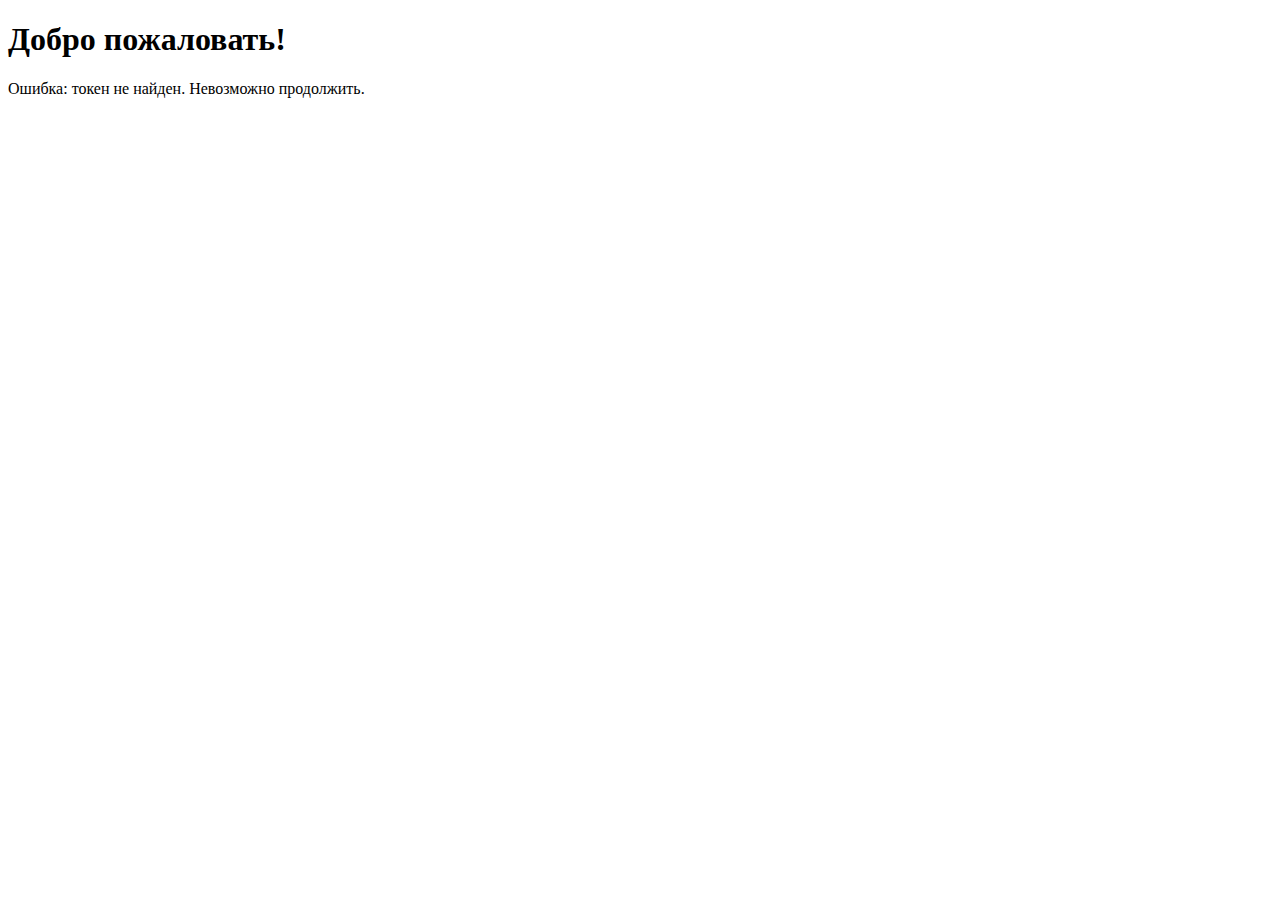
<file: templates/test.html>
<!DOCTYPE html>
<html lang="ru">
<head>
    <meta charset="UTF-8">
    <meta name="viewport" content="width=device-width, initial-scale=1.0">
    <title>Вход в систему</title>
</head>
<body>
    <h1>Добро пожаловать!</h1>
    <div id="output"></div>

    <script>
        // Получаем токен из URL или из локального хранилища
        const token = new URLSearchParams(window.location.search).get('token') || localStorage.getItem('token');

        if (!token) {
            document.getElementById('output').innerHTML = "Ошибка: токен не найден. Невозможно продолжить.";
        } else {
            // Сохраняем токен в локальном хранилище
            localStorage.setItem('token', token);

            // Автоматический вход с использованием токена
            async function login() {
                try {
                    const response = await fetch(`/api/login/${token}`, {
                        method: 'POST',
                        headers: {
                            'Content-Type': 'application/json'
                        }
                    });
                    const result = await response.json();

                    if (response.ok) {
                        document.getElementById('output').innerHTML = "Вход выполнен успешно!";
                        // Сразу получаем информацию о пользователе после успешного входа
                        await getUserInfo();
                        // Получаем информацию о рефералах
                        await getReferralStats();
                    } else {
                        document.getElementById('output').innerHTML = `Ошибка при входе: ${result.error}`;
                    }
                } catch (error) {
                    document.getElementById('output').innerHTML = `Ошибка сети: ${error.message}`;
                }
            }

            // Получаем информацию о пользователе
            async function getUserInfo() {
                try {
                    const response = await fetch(`/api/user/info`, {
                        method: 'GET',
                        headers: {
                            'Authorization': `Bearer ${token}`
                        }
                    });
                    const result = await response.json();

                    if (response.ok) {
                        // Форматируем и выводим информацию о пользователе
                        document.getElementById('output').innerHTML += `<br><br><b>Информация о пользователе:</b><br>
                        <ul>
                            <li><b>Имя пользователя:</b> ${result.username}</li>
                            <li><b>BONES:</b> ${result.bones}</li>
                            <li><b>NOT токены:</b> ${result.not_tokens}</li>
                            <li><b>Админ:</b> ${result.is_admin ? 'Да' : 'Нет'}</li>
                        </ul>`;
                    } else {
                        document.getElementById('output').innerHTML += `<br>Ошибка получения данных пользователя: ${result.error}`;
                    }
                } catch (error) {
                    document.getElementById('output').innerHTML += `<br>Ошибка сети: ${error.message}`;
                }
            }

            // Получаем информацию о рефералах
            async function getReferralStats() {
                try {
                    const response = await fetch(`/api/referrals`, {
                        method: 'GET',
                        headers: {
                            'Authorization': `Bearer ${token}`
                        }
                    });
                    const result = await response.json();

                    if (response.ok) {
                        // Форматируем и выводим информацию о рефералах
                        let referralsHtml = `<b>Статистика рефералов:</b><br><ul>`;
                        result.referrals.forEach(referral => {
                            referralsHtml += `
                            <li>
                                <b>ID реферала:</b> ${referral.id},
                                <b>Имя реферала:</b> ${referral.username},
                                <b>Сумма, принесенная с выигранных ставок:</b> ${referral.total_bonuses}
                            </li>`;
                        });
                        referralsHtml += `</ul>`;

                        document.getElementById('output').innerHTML += referralsHtml;
                    } else {
                        document.getElementById('output').innerHTML += `<br>Ошибка получения статистики рефералов: ${result.error}`;
                    }
                } catch (error) {
                    document.getElementById('output').innerHTML += `<br>Ошибка сети: ${error.message}`;
                }
            }

            // Выполняем функции после загрузки страницы
            login();
        }
    </script>
</body>
</html>
</file>
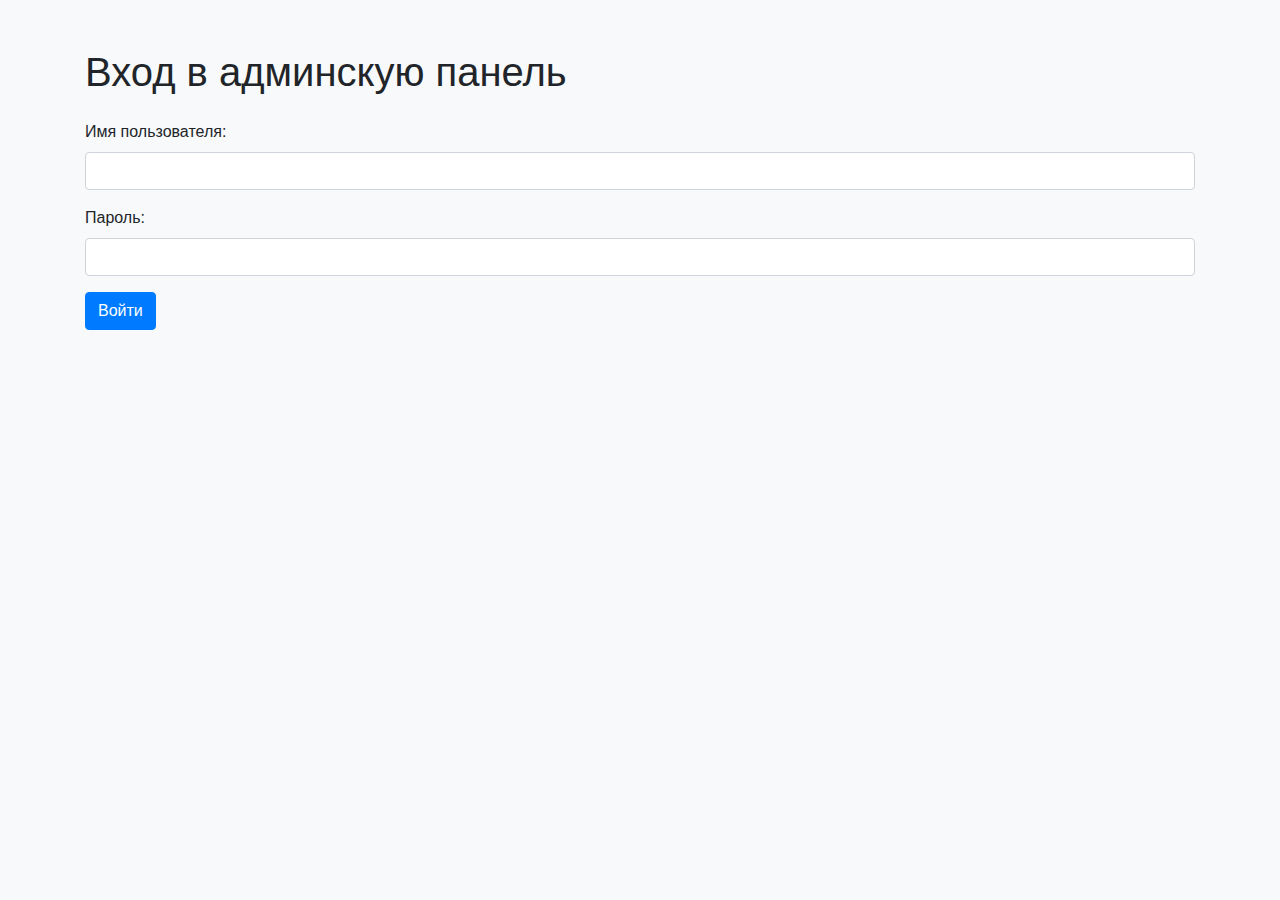
<file: templates/admin/login.html>
<!DOCTYPE html>
<html lang="en">
<head>
    <meta charset="UTF-8">
    <meta name="viewport" content="width=device-width, initial-scale=1.0">
    <title>Вход в админскую панель</title>
    <link href="https://stackpath.bootstrapcdn.com/bootstrap/4.5.2/css/bootstrap.min.css" rel="stylesheet">

</head>
<body class="bg-light">

    <div class="container mt-5">
        <h1 class="mb-4">Вход в админскую панель</h1>
        <form action="{{ url_for('home.login') }}" method="POST">
            <div class="mb-3">
                <label for="username" class="form-label">Имя пользователя:</label>
                <input type="text" id="username" name="username" class="form-control">
            </div>
            <div class="mb-3">
                <label for="password" class="form-label">Пароль:</label>
                <input type="password" id="password" name="password" class="form-control">
            </div>
            <button type="submit" class="btn btn-primary">Войти</button>
        </form>
    </div>

    <!-- Подключаем Bootstrap JS и Popper через CDN -->
   <script src="https://code.jquery.com/jquery-3.5.1.slim.min.js"></script>
<script src="https://cdn.jsdelivr.net/npm/bootstrap@4.5.2/dist/js/bootstrap.bundle.min.js"></script>

</body>
</html>
</file>
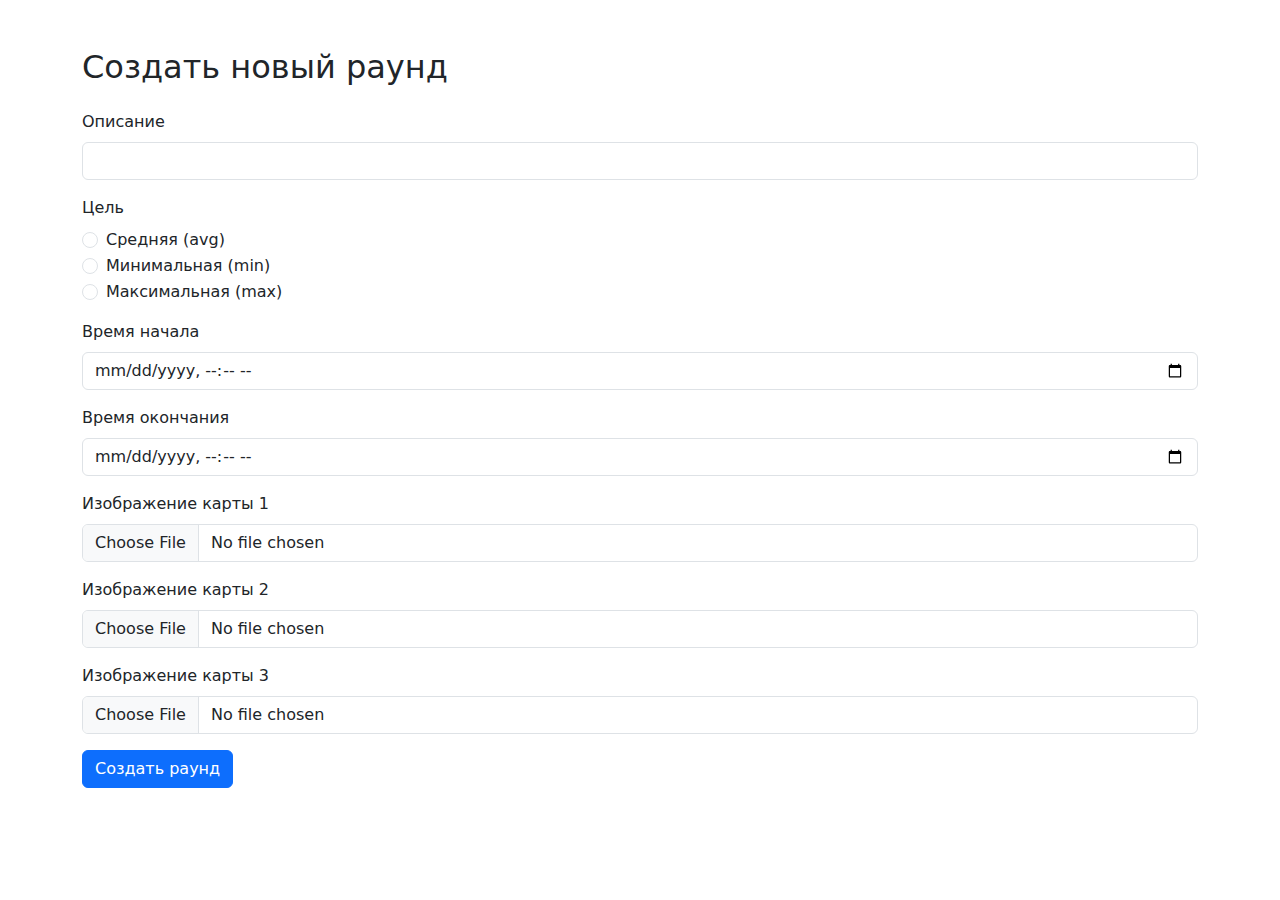
<file: templates/admin/round_form.html>
<!DOCTYPE html>
<html lang="en">
<head>
    <meta charset="UTF-8">
    <meta name="viewport" content="width=device-width, initial-scale=1.0">
    <title>Создать раунд</title>
    <!-- Подключаем Bootstrap через CDN -->
    <link href="https://cdn.jsdelivr.net/npm/bootstrap@5.3.0-alpha1/dist/css/bootstrap.min.css" rel="stylesheet">
</head>
<body>

    <div class="container mt-5">
        <h2 class="mb-4">Создать новый раунд</h2>
        <form id="create-round-form">
            <div class="mb-3">
                <label for="description" class="form-label">Описание</label>
                <input type="text" id="description" name="description" class="form-control" required>
            </div>
            <div class="mb-3">
                <label class="form-label">Цель</label>
                <div>
                    <div class="form-check">
                        <input class="form-check-input" type="radio" id="target_avg" name="target" value="avg" required>
                        <label class="form-check-label" for="target_avg">Средняя (avg)</label>
                    </div>
                    <div class="form-check">
                        <input class="form-check-input" type="radio" id="target_min" name="target" value="min" required>
                        <label class="form-check-label" for="target_min">Минимальная (min)</label>
                    </div>
                    <div class="form-check">
                        <input class="form-check-input" type="radio" id="target_max" name="target" value="max" required>
                        <label class="form-check-label" for="target_max">Максимальная (max)</label>
                    </div>
                </div>
            </div>
            <div class="mb-3">
                <label for="start_time" class="form-label">Время начала</label>
                <input type="datetime-local" id="start_time" name="start_time" class="form-control" required>
            </div>
            <div class="mb-3">
                <label for="end_time" class="form-label">Время окончания</label>
                <input type="datetime-local" id="end_time" name="end_time" class="form-control" required>
            </div>
            <div class="mb-3">
                <label for="card1_image" class="form-label">Изображение карты 1</label>
                <input type="file" id="card1_image" name="card1_image" class="form-control" required>
            </div>
            <div class="mb-3">
                <label for="card2_image" class="form-label">Изображение карты 2</label>
                <input type="file" id="card2_image" name="card2_image" class="form-control" required>
            </div>
            <div class="mb-3">
                <label for="card3_image" class="form-label">Изображение карты 3</label>
                <input type="file" id="card3_image" name="card3_image" class="form-control" required>
            </div>
            <button type="submit" class="btn btn-primary">Создать раунд</button>
        </form>

        <div id="alert-container" class="mt-3"></div>
    </div>

    <script>
        document.getElementById('create-round-form').addEventListener('submit', async function (event) {
            event.preventDefault();  // Останавливаем стандартное поведение формы
            const formData = new FormData(this);
            try {
                const response = await fetch('/admin/create-round', {
                    method: 'POST',
                    body: formData
                });
                const result = await response.json();

                // Отображаем уведомление
                const alertContainer = document.getElementById('alert-container');
                alertContainer.innerHTML = `
                    <div class="alert alert-${result.status === 'success' ? 'success' : 'danger'} alert-dismissible fade show" role="alert">
                        ${result.message}
                        <button type="button" class="btn-close" data-bs-dismiss="alert" aria-label="Close"></button>
                    </div>
                `;

                if (result.status === 'success') {
                    // Перенаправляем на домашнюю страницу через 3 секунды
                    setTimeout(() => {
                        window.location.href = '/admin/home';
                    }, 3000);
                }

            } catch (error) {
                console.error('Ошибка:', error);
            }
        });
    </script>

    <!-- Подключаем Bootstrap JS через CDN -->
    <script src="https://cdn.jsdelivr.net/npm/bootstrap@5.3.0-alpha1/dist/js/bootstrap.bundle.min.js"></script>

</body>
</html>
</file>
